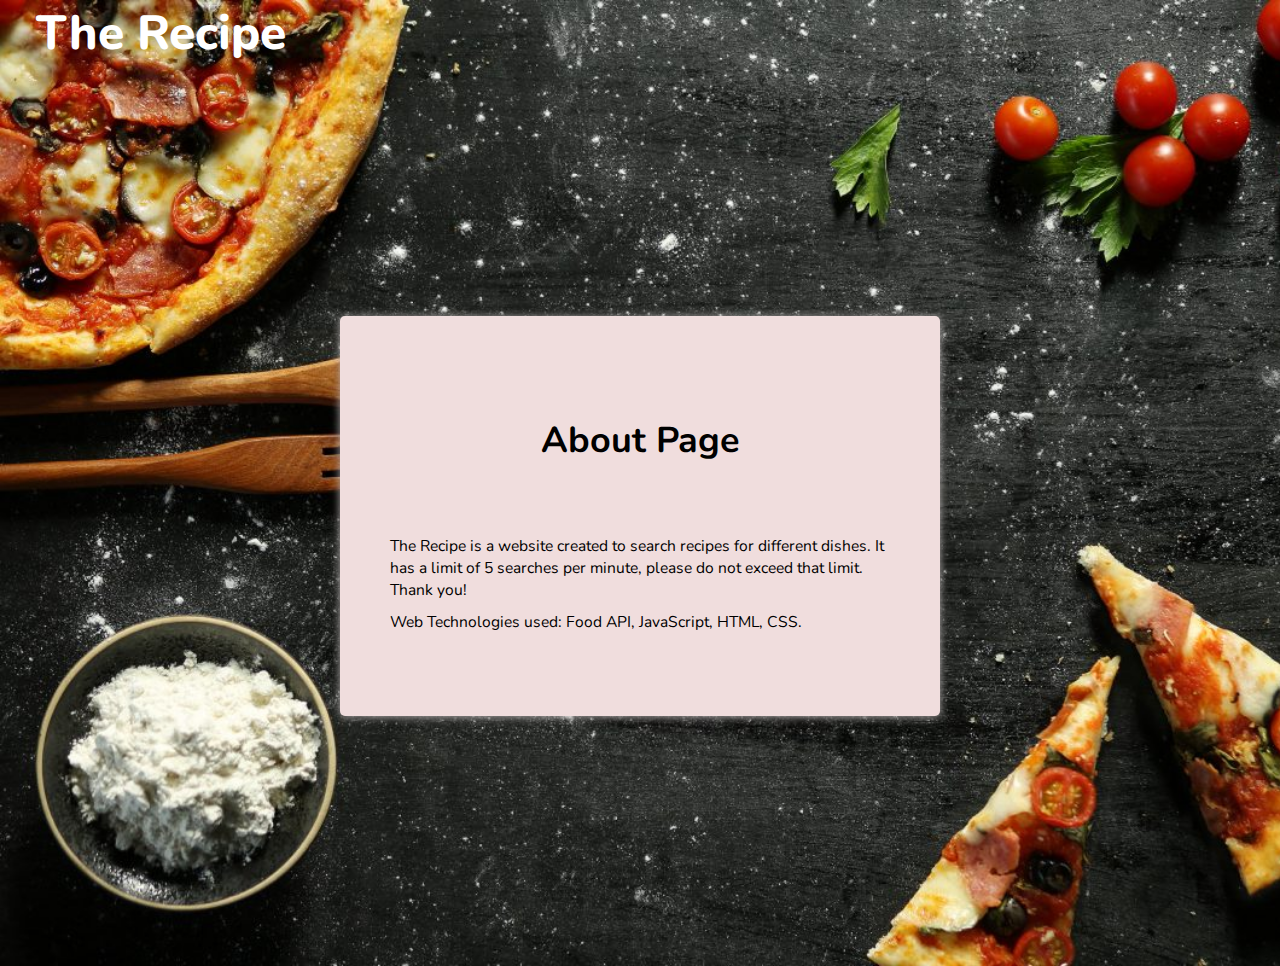
<file: about.html>
<!DOCTYPE html>
<html lang="">
  <head>
    <meta charset="utf-8" />
    <meta name="viewport" content="width=device-width, initial-scale=1.0" />
    <title>The Recipe</title>
    <link rel="icon" href="favicon/favicon.ico" type="image/x-icon" />

    <link rel="stylesheet" href="about.css" />
  </head>

  <body>
    <nav class="nav">
      <div class="container">
        <div class="logo">
          <a href="index.html">The Recipe</a>
        </div>
        <!-- <div id="mainListDiv" class="main_list">
          <ul class="navlinks">
            <li><a href="#">About</a></li>
          </ul>
        </div> -->
      </div>
    </nav>

    <div class="container1">
      <div class="aboutme">
        <h1 class="title">About Page</h1>
        <p>
          The Recipe is a website created to search recipes for different
          dishes. It has a limit of 5 searches per minute, please do not exceed
          that limit. Thank you!
        </p>
        <p>Web Technologies used: Food API, JavaScript, HTML, CSS.</p>
      </div>
    </div>
  </body>
</html>
</file>
<file: about.css>
@import url("https://fonts.googleapis.com/css2?family=Nunito:wght@300;400;600&display=swap");

* {
  padding: 0;
  margin: 0;
  box-sizing: border-box;
}
html {
  font-family: "Nunito";
  font-size: 12px;
}

body {
  background-image: url(img/6.jpg);
  background-repeat: no-repeat;
  background-size: cover;
}
.nav {
  width: 85%;
  height: 65px;
  /* position: fixed; */
}

.nav div.logo {
  float: left;
  padding-left: 3rem;
  /* margin-top: 10px; */
}

.nav div.logo a {
  text-decoration: none;
  color: #fff;
  font-size: 4rem;
  font-weight: 800;
}

.nav div.logo a:hover {
  color: #00e676;
}

.nav div.main_list {
  height: 65px;
  float: right;
}

.nav div.main_list ul {
  width: 100%;
  height: 65px;
  display: flex;
  list-style: none;
  margin: 0;
  padding: 0;
}

.nav div.main_list ul li {
  width: auto;
  height: 65px;
  padding: 0;
  padding-left: 9rem;
  font-weight: 800;
}

.nav div.main_list ul li a {
  text-decoration: none;
  color: #fff;
  line-height: 65px;
  font-size: 4rem;
}

.nav div.main_list ul li a:hover {
  color: #00e676;
}

.container1 {
  width: 100%;
  height: 100vh;
  margin: 0 auto;
  display: flex;
  flex-flow: column nowrap;
  justify-content: center;
  align-items: center;
}

.aboutme {
  max-width: 600px;
  height: 400px;
  padding: 50px;

  background-color: rgb(240, 221, 221);
  box-shadow: 0 1px 8px rgba(197, 191, 191, 0.9);
  border-radius: 5px;
}

.title {
  text-align: center;
  margin-top: 50px;
  font-size: 3rem;
  font-weight: 700;
}

.aboutme p {
  margin-top: 70px;
  font-size: 1.3rem;
}

.aboutme :last-child {
  margin-top: 10px;
}

@media (max-width: 768px) {
  .nav div.logo a {
    font-size: 2rem;
  }
  .logo {
    margin-top: 30px;
  }

  .nav div.main_list ul li a {
    font-size: 2rem;
  }
}
</file>
